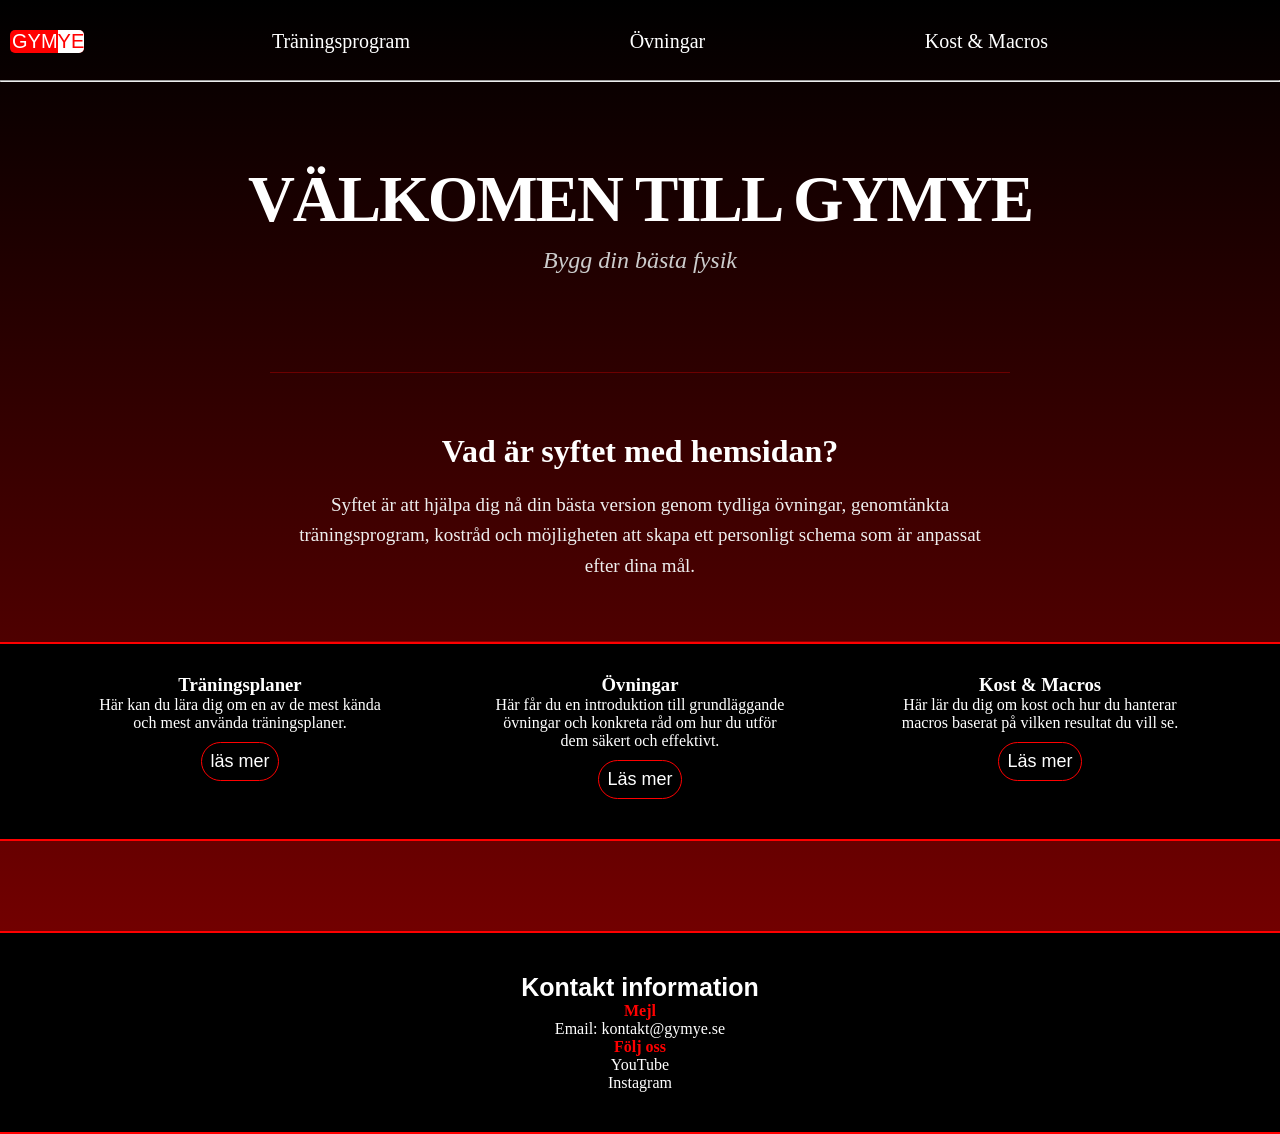
<file: index.html>
<!DOCTYPE html>
<html lang="sv">

<head>
    <meta charset="UTF-8">
    <meta name="viewport" content="width=device-width, initial-scale=1.0">
    <title>GYMYE</title>
    <link rel="stylesheet" href="style.css">
    <script src="JavaScript.js"></script>
</head>

<body>
    <header>
        <a href="index.html">
            <div class="logo">GYM <span>YE</span></div>
        </a>
        <button id="menu-btn" class="mobile-toggle" onclick="ShowMenyMobile()">☰</button>
        <nav id="nav">
            <ul>
                <li><a href="plans.html">Träningsprogram</a></li>
                <li><a href="övningar.html">Övningar</a></li>
                <li><a href="macros.html">Kost & Macros</a></li>
            </ul>
        </nav>
    </header>
    <hr>
    <main>
        <section class="hero">
            <h1>Välkomen till GYMYE </h1>
            <p>Bygg din bästa fysik</p>

        </section>
        <br>

        <section class="info">
            <h2>Vad är syftet med hemsidan?</h2>
            <p>Syftet är att hjälpa dig nå din bästa version genom tydliga övningar, genomtänkta träningsprogram, kostråd
                och möjligheten att skapa ett personligt schema som är anpassat efter dina mål.
            </p>
        </section>

        <section class="features">
            <div class="FärdigaSchema">
                <h3>Träningsplaner</h3>
                <p>Här kan du lära dig om en av de mest kända och mest använda träningsplaner.</p>
                <button id="knapp2" onclick="FärdigaSchema()">läs mer</button>
                <div id="infoFärdigschema" hidden>
                    <p>Här hittar du färdiga träningsprogram som Push/Pull/Legs och helkroppsscheman.
                        Dessa program hjälper dig att träna effektivt och nå dina mål snabbare.
                    </p>
                    <a href="plans.html">Träningsplaner</a>

                </div>
            </div>
            <div class="Övningar">
                <h3>Övningar</h3>
                <p>Här får du en introduktion till grundläggande övningar och konkreta råd om hur du utför dem säkert
                    och effektivt.</p>
                <button id="knapp1" onclick="Övnignar()">Läs mer</button>
                <div id="InfoÖvningar" hidden>
                    <p>Här förklarar vi de viktigaste styrkeövningarna — till exempel bänkpress, squat och marklyft. För
                        varje övning beskriver vi vilka muskler som aktiveras och ger steg-för-steg-tips för ett säkert och
                        tekniskt korrekt utförande.
                    </p>
                    <a href="övningar.html">Övningar</a>
                </div>
            </div>
            <div class="Kost">
                <h3>Kost & Macros</h3>
                <p>Här lär du dig om kost och hur du hanterar macros baserat på vilken resultat du vill se.</p>
                <button id="knapp4" onclick="Kost()">Läs mer</button>
                <div id="Infokost" hidden>
                    <p>
                        Här lär du dig grunderna om kost och macros – protein, kolhydrater och fett.
                        Du får förståelse för hur du ska äta för att bygga muskler, gå ner i vikt eller behålla vikten.
                        Du kan även kalkulera din dagliga intag!
                    </p>
                    <a href="macros.html">Macro närningsämne</a>

                </div>
            </div>
        </section>
    </main>
    <footer class="footer">
        <h3>Kontakt information</h3>
        <h4>Mejl</h4>
        <p>Email: kontakt@gymye.se</p>
        <h4>Följ oss</h4>
        <div class="sociala-medier">
            <a href="#">YouTube</a>
            <a href="#">Instagram</a>
        </div>
    </footer>
</body>

</html>
</file>
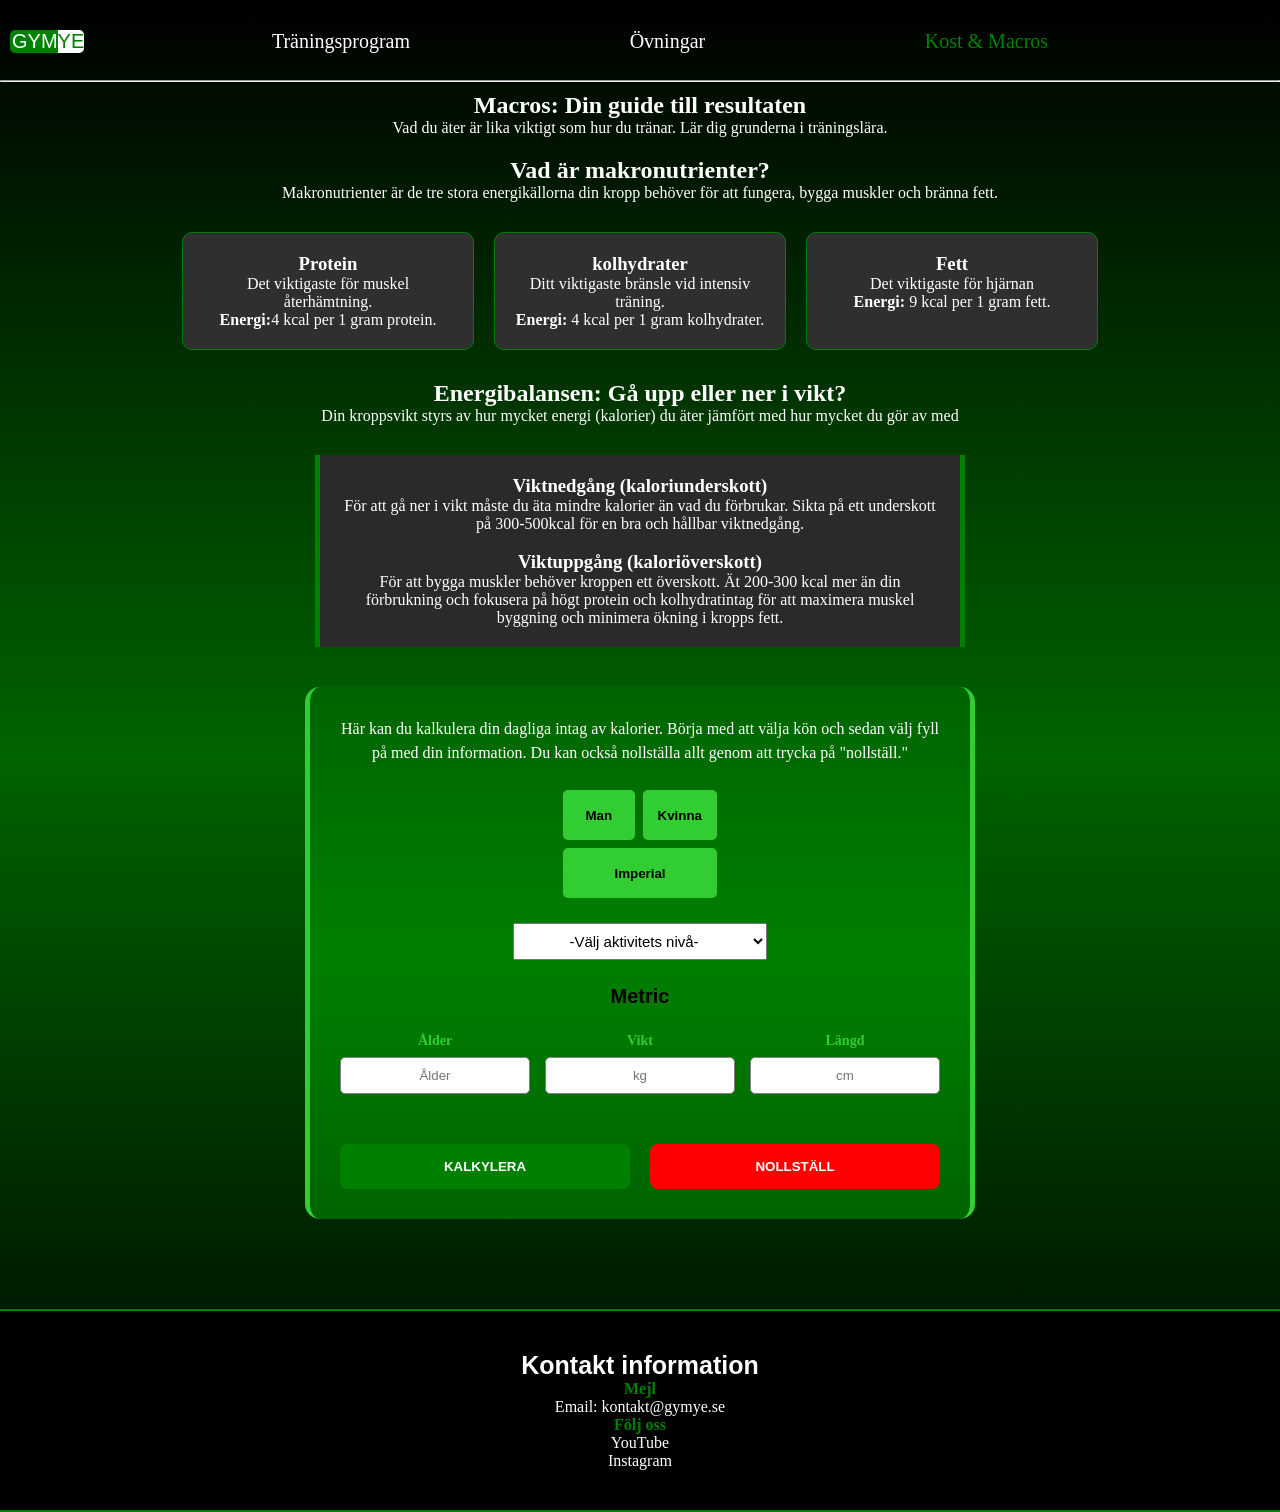
<file: macros.html>
<!DOCTYPE html>
<html lang="sv">

<head>
    <meta charset="UTF-8">
    <meta name="viewport" content="width=device-width, initial-scale=1.0">
    <title>Macros</title>
    <script src="JavaScript.js"></script>
    <link rel="stylesheet" href="macros.css">
</head>

<body>
    <header>
        <a href="index.html">
            <div class="logo">GYM <span>YE</span></div>
        </a>
        <button id="menu-btn" class="mobile-toggle" onclick="ShowMenyMobile()">☰</button>
        <nav id="nav">
            <ul>
                <li><a href="plans.html">Träningsprogram</a></li>
                <li><a href="övningar.html">Övningar</a></li>
                <li><a href="macros.html">Kost & Macros</a></li>
            </ul>
        </nav>
    </header>
    <hr>
    <section class="hero-macros">
        <h1>Macros: Din guide till resultaten</h1>
        <p>Vad du äter är lika viktigt som hur du tränar. Lär dig grunderna i träningslära.</p>
    </section>
    <section class="macro-defenition">
        <h2>Vad är makronutrienter?</h2>
        <p>Makronutrienter är de tre stora energikällorna din kropp behöver för att fungera, bygga muskler och bränna
            fett.</p>
    </section>
    <section class="macro-container">
        <div class="card">
            <h3>Protein</h3>
            <p>Det viktigaste för muskel återhämtning.</p>
            <p><strong>Energi:</strong>4 kcal per 1 gram protein.</p>
        </div>
        <div class="card">
            <h3>kolhydrater</h3>
            <p>Ditt viktigaste bränsle vid intensiv träning.</p>
            <p><strong>Energi:</strong> 4 kcal per 1 gram kolhydrater.</p>
        </div>
        <div class="card">
            <h3>Fett</h3>
            <p>Det viktigaste för hjärnan</p>
            <p><strong>Energi:</strong> 9 kcal per 1 gram fett.</p>
        </div>
    </section>

    <section class="weight-guide">
        <h2>Energibalansen: Gå upp eller ner i vikt?</h2>
        <p>Din kroppsvikt styrs av hur mycket energi (kalorier) du äter jämfört med hur mycket du gör av med</p>
    </section>
    <section class="guide-box">
        <h3>Viktnedgång (kaloriunderskott)</h3>
        <p>För att gå ner i vikt måste du äta mindre kalorier än vad du förbrukar.
            Sikta på ett underskott på 300-500kcal för en bra och hållbar viktnedgång.
        </p>
        <br>
        <h3>Viktuppgång (kaloriöverskott)</h3>
        <p>För att bygga muskler behöver kroppen ett överskott. Ät 200-300 kcal mer än din förbrukning och fokusera på
            högt protein och kolhydratintag för att maximera muskel byggning och minimera ökning i kropps fett.</p>
    </section>
    <section class="daily-intake">
        <div class="daily-intake-info">
            <h4>Här kan du kalkulera din dagliga intag av kalorier. Börja med att välja kön och sedan välj fyll på med
                din information. Du kan också nollställa allt genom att trycka på "nollställ."
            </h4>
        </div>
        <div class="topBtns">
            <div class="userGenderBtns">
                <button id="male" onclick="Male()">Man</button>
                <button id="female" onclick="Female()">Kvinna</button>
            </div>
            <div class="BtnMeasurmentSystem">
                <button id="BtnMeasurmentSystem" onclick="MeasurmentSystem()">Imperial</button>
            </div>
        </div>
        <div class="acitivity-level">
            <div id="activityChoice">
                <select name="activityLevel" id="activityLevel" onchange="updateActivity()">
                    <option value="" disabled selected hidden >-Välj aktivitets nivå-</option>
                    <option value="1.2">Stillstående (kontorsjobb)</option>
                    <option value="1.375">Lätt träning (1-2 dagar/vecka)</option>
                    <option value="1.55">Måttlig träning (3-5 dagar/vecka)</option>
                    <option value="1.725">Hård träning (6-7 dagar/vecka)</option>
                    <option value="1.9">Idrottare (2x per dag)</option>
                </select>
            </div>
        </div>
        <h4 id="displayMeasurmentSystemType">Metric</h4>
        <div class="userInfo">
            <div class="age">
                <h4>Ålder</h4>
                <input id="age" type="text" placeholder="Ålder">
            </div>
            <div class="weight">
                <h4 id="weightMeasurment">Vikt</h4>
                <input id="weight" type="text" placeholder="kg">
            </div>
            <div class="height">
                <h4 id="heightMeasurment">Längd</h4>
                <input id="userHeight" type="text" placeholder="cm">

                <div class="imperialINputs">
                    <input id="feet" type="text" hidden placeholder="feet">
                    <input id="inches" type="text" hidden placeholder="inches">
                </div>
            </div>
        </div>
        <p id="userDailyIntake"></p>
        <div id="macros" class="macros" hidden>
            <p id="displayKcal"></p>
            <p id="displayCarb"></p>
            <p id="displayProtien"></p>
            <p id="displayFat"></p>
            <p id="userKcalInfo"></p>
            <p id="userBulkInfo"></p>
            <p id="userCutInfo"></p>
        </div>
        <div class="calc-reset">
            <button id="send-user" style="background-color: green;" onclick="CalculateIntake()">Kalkylera</button>
            <button style="background-color: red;" class="clear" onclick="ClearInputs()">Nollställ</button>
        </div>
    </section>
    
    <footer class="footer">
        <h3>Kontakt information</h3>
        <h4>Mejl</h4>
        <p>Email: kontakt@gymye.se</p>
        <h4>Följ oss</h4>
        <div class="sociala-medier">
            <a href="#">YouTube</a>
            <a href="#">Instagram</a>
        </div>
    </footer>
</body>

</html>
</file>
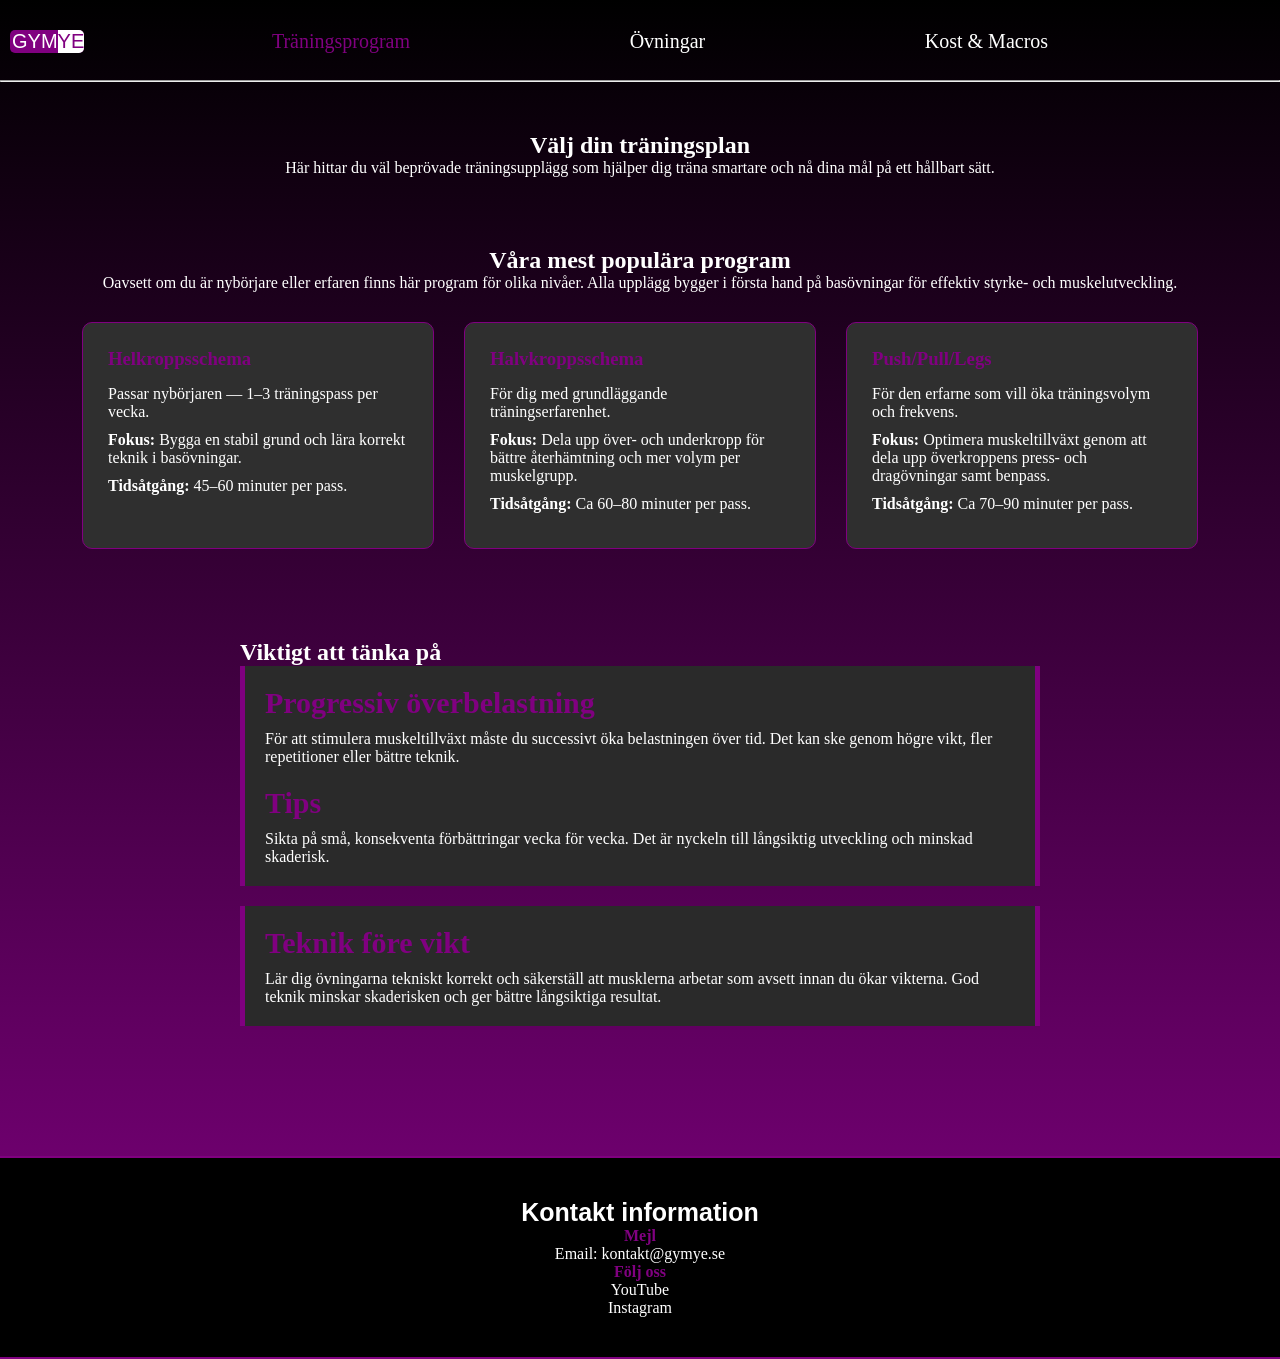
<file: plans.html>
<!DOCTYPE html>
<html lang="sv">

<head>
    <meta charset="UTF-8">
    <meta name="viewport" content="width=device-width, initial-scale=1.0">
    <title>Plans</title>
    <link rel="stylesheet" href="plans.css">
    <script src="JavaScript.js"></script>
</head>

<body>
    <header>
        <a href="index.html">
            <div class="logo">GYM <span>YE</span></div>
        </a>
        <button id="menu-btn" class="mobile-toggle" onclick="ShowMenyMobile()">☰</button>
        <nav id="nav">
            <ul>
                <li><a href="plans.html">Träningsprogram</a></li>
                <li><a href="övningar.html">Övningar</a></li>
                <li><a href="macros.html">Kost & Macros</a></li>
            </ul>
        </nav>
    </header>
    <hr>
    <main>
        <section class="hero-plans">
            <h1>Välj din träningsplan</h1>
            <p>Här hittar du väl beprövade träningsupplägg som hjälper dig träna smartare och nå dina mål på ett hållbart
                sätt.</p>
        </section>
        <section class="plan-overview">
            <h2>Våra mest populära program</h2>
            <p>Oavsett om du är nybörjare eller erfaren finns här program för olika nivåer. Alla upplägg bygger i första
                hand på basövningar för effektiv styrke- och muskelutveckling.</p>
            <div class="plan-container">
                <div class="plan-card">
                    <h3>Helkroppsschema</h3>
                    <p>Passar nybörjaren — 1–3 träningspass per vecka.</p>
                    <p><strong>Fokus: </strong>Bygga en stabil grund och lära korrekt teknik i basövningar.</p>
                    <p><strong>Tidsåtgång: </strong>45–60 minuter per pass.</p>
                </div>

                <div class="plan-card">
                    <h3>Halvkroppsschema</h3>
                    <p>För dig med grundläggande träningserfarenhet.</p>
                    <p><strong>Fokus: </strong>Dela upp över- och underkropp för bättre återhämtning och mer volym per
                        muskelgrupp.</p>
                    <p><strong>Tidsåtgång: </strong>Ca 60–80 minuter per pass.</p>
                </div>

                <div class="plan-card">
                    <h3>Push/Pull/Legs</h3>
                    <p>För den erfarne som vill öka träningsvolym och frekvens.</p>
                    <p><strong>Fokus: </strong>Optimera muskeltillväxt genom att dela upp överkroppens press- och dragövningar
                        samt benpass.</p>
                    <p><strong>Tidsåtgång: </strong>Ca 70–90 minuter per pass.</p>
                </div>
            </div>
        </section>
        <section class="plan-tips">
            <h2>Viktigt att tänka på</h2>
            <div class="tips-box">
                <h3>Progressiv överbelastning</h3>
                <p>För att stimulera muskeltillväxt måste du successivt öka belastningen över tid. Det kan ske genom
                    högre vikt, fler repetitioner eller bättre teknik.</p>
                <div class="Progressiv-tip">
                    <h3>Tips</h3>
                    <p>Sikta på små, konsekventa förbättringar vecka för vecka. Det är nyckeln till långsiktig utveckling och
                        minskad skaderisk.</p>
                </div>
            </div>

            <div class="tips-box">
                <h3>Teknik före vikt</h3>
                <p>Lär dig övningarna tekniskt korrekt och säkerställ att musklerna arbetar som avsett innan du ökar
                    vikterna. God teknik minskar skaderisken och ger bättre långsiktiga resultat.</p>
            </div>
        </section>
    </main>
    <footer class="footer">
        <h3>Kontakt information</h3>
        <h4>Mejl</h4>
        <p>Email: kontakt@gymye.se</p>
        <h4>Följ oss</h4>
        <div class="sociala-medier">
            <a href="#">YouTube</a>
            <a href="#">Instagram</a>
        </div>
    </footer>
</body>

</html>
</file>
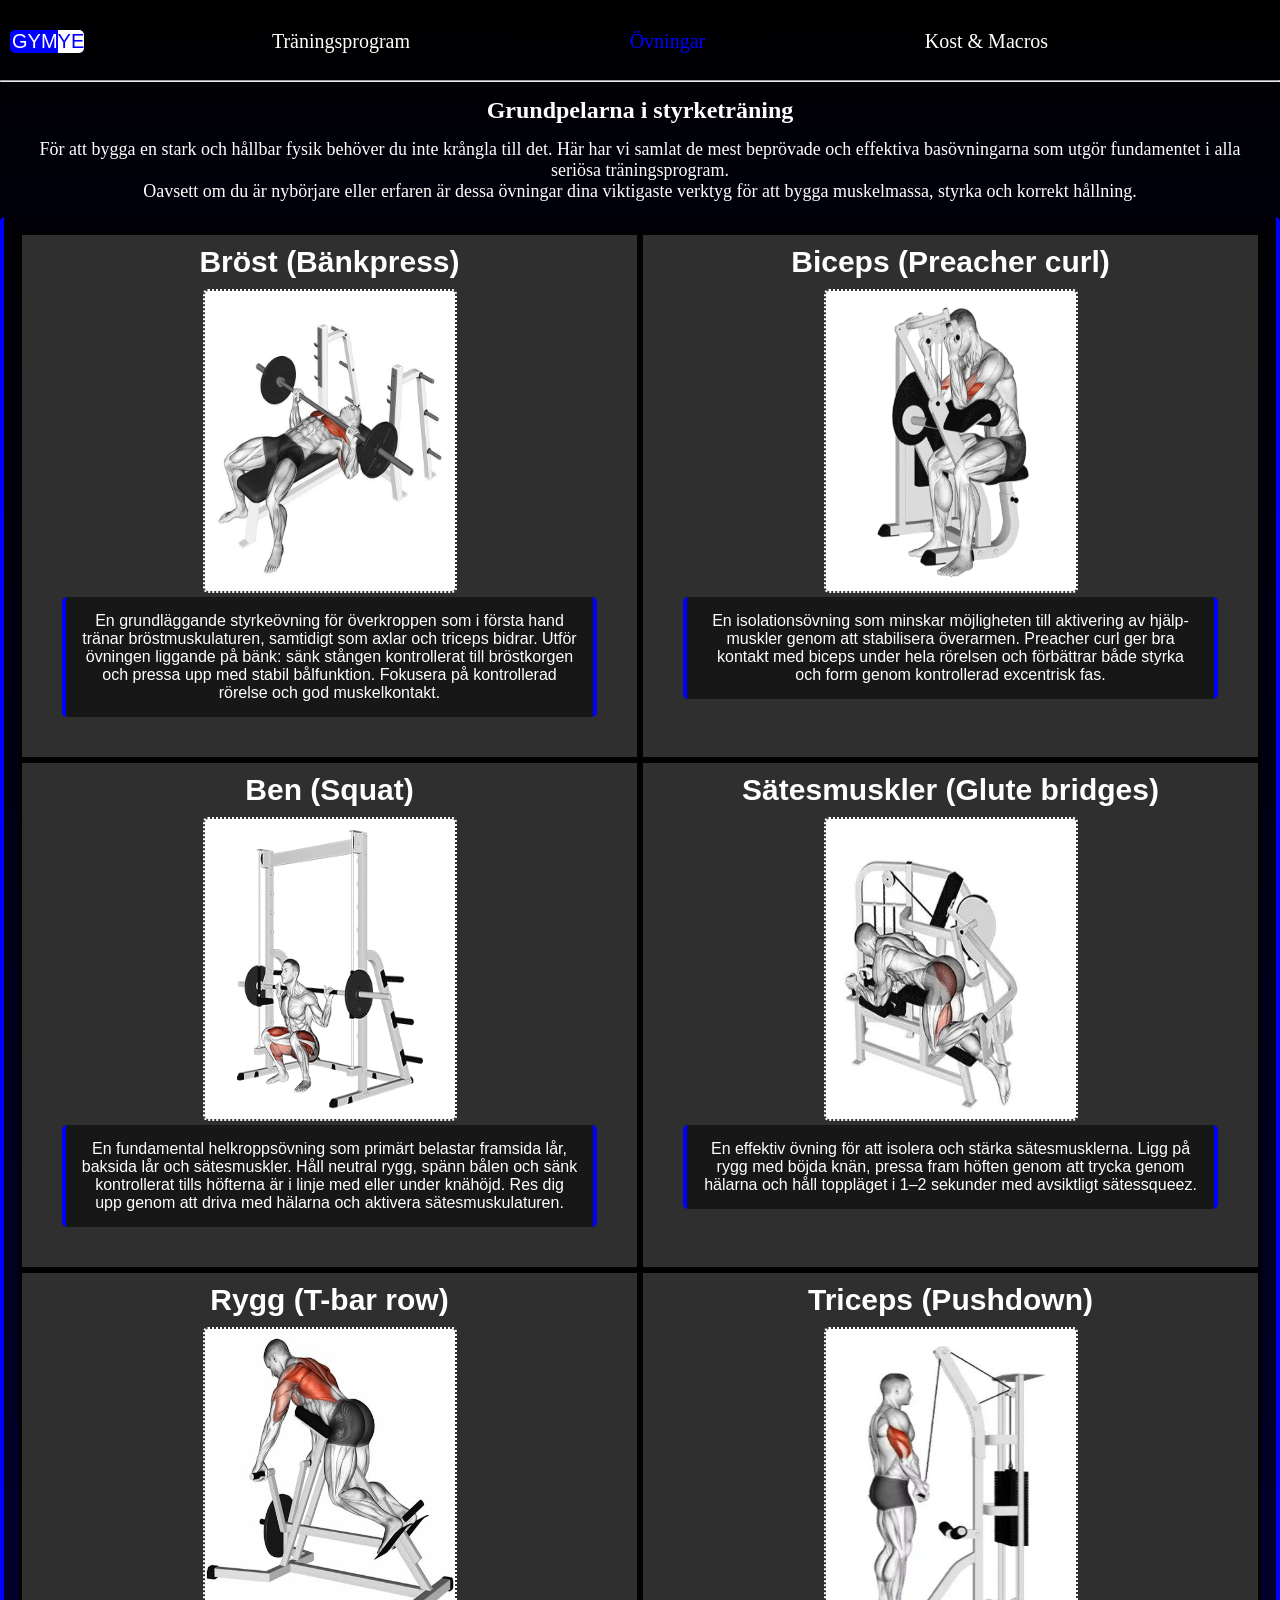
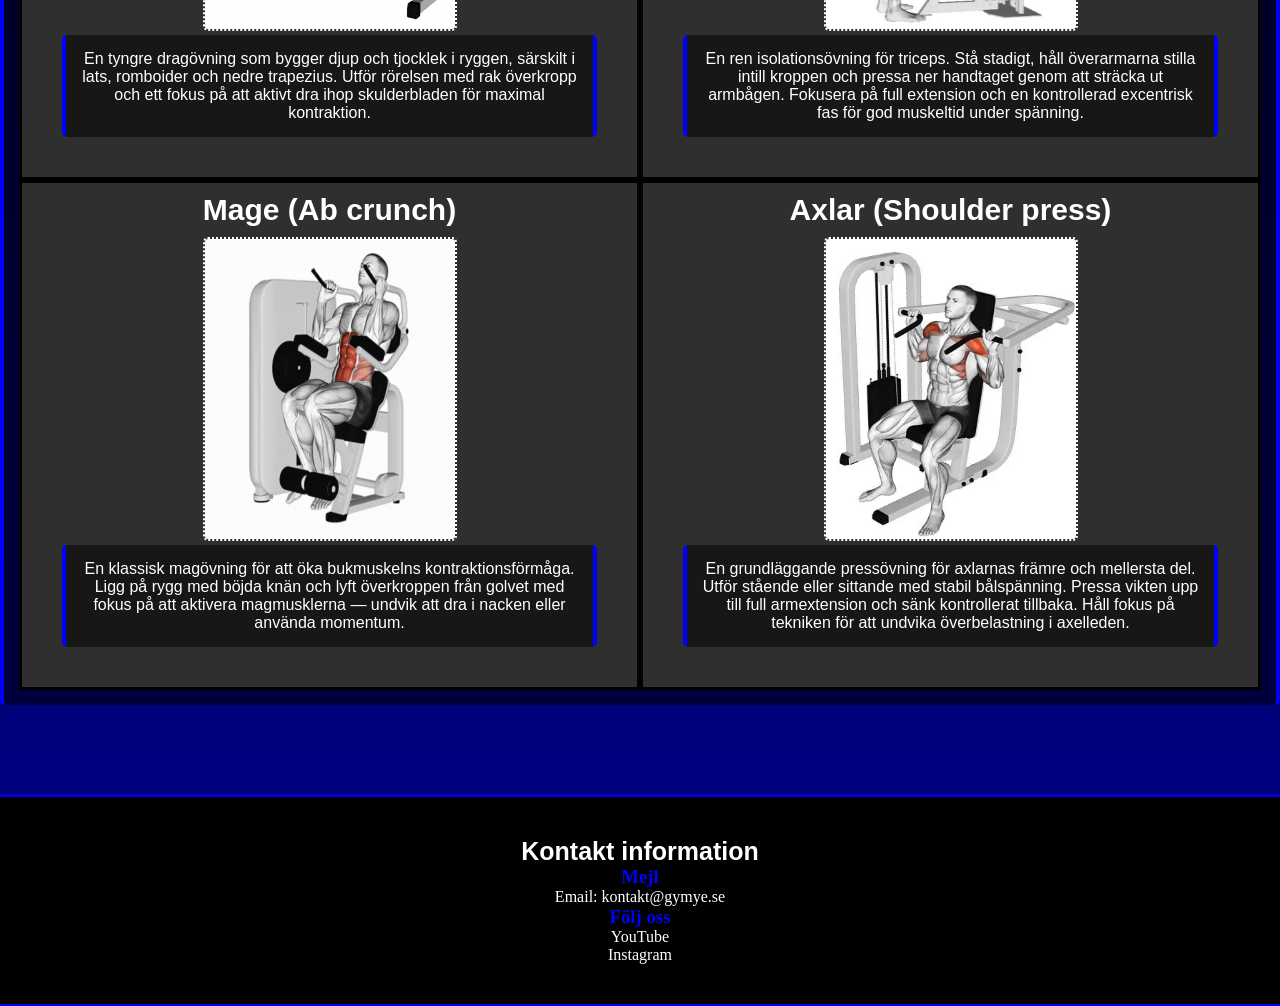
<file: övningar.html>
<!DOCTYPE html>
<html lang="sv">

<head>
    <meta charset="UTF-8">
    <meta name="viewport" content="width=device-width, initial-scale=1.0">
    <title>Övnignar</title>
    <script src="JavaScript.js" defer></script>
    <link rel="stylesheet" href="övningar.css">
</head>

<body>
    <header>
        <a href="index.html">
            <div class="logo">GYM <span>YE</span></div>
        </a>

        <button id="menu-btn" class="mobile-toggle" onclick="ShowMenyMobile()">☰</button>
        <nav id="nav">
            <ul>
                <li><a href="plans.html">Träningsprogram</a></li>
                <li><a href="övningar.html">Övningar</a></li>
                <li><a href="macros.html">Kost & Macros</a></li>
            </ul>
        </nav>
    </header>
    <hr>
    <section class="info">
        <h1>Grundpelarna i styrketräning</h1>
        <p>
            För att bygga en stark och hållbar fysik behöver du inte krångla till det.
            Här har vi samlat de mest beprövade och effektiva basövningarna som utgör
            fundamentet i alla seriösa träningsprogram.
        </p>
        <p>
            Oavsett om du är nybörjare eller erfaren är dessa övningar dina viktigaste
            verktyg för att bygga muskelmassa, styrka och korrekt hållning.
        </p>
    </section>

    <main class="main">
        <figure class="övning1">
            <h2>Bröst (Bänkpress)</h2>
            <img src="Bilder/bench-press.webp" alt="Bänkpress-övning">
            <figcaption>
                En grundläggande styrkeövning för överkroppen som i första hand tränar bröstmuskulaturen, samtidigt
                som axlar och triceps bidrar. Utför övningen liggande på bänk: sänk stången kontrollerat till
                bröstkorgen och pressa upp med stabil bålfunktion. Fokusera på kontrollerad rörelse och god
                muskelkontakt.
            </figcaption>
        </figure>
        <figure class="övning2">
            <h2>Biceps (Preacher curl)</h2>
            <img src="Bilder/preacher-curl.webp" alt="Preacher-curl-övning">
            <figcaption>
                En isolationsövning som minskar möjligheten till aktivering av hjälp-muskler genom att stabilisera
                överarmen. Preacher curl ger bra kontakt med biceps under hela rörelsen och förbättrar både styrka och
                form genom kontrollerad excentrisk fas.
            </figcaption>
        </figure>
        <figure class="övning3">
            <h2>Ben (Squat)</h2>
            <img src="Bilder/squat.webp" alt="Squat-övning">
            <figcaption>
                En fundamental helkroppsövning som primärt belastar framsida lår, baksida lår och sätesmuskler. Håll
                neutral rygg, spänn bålen och sänk kontrollerat tills höfterna är i linje med eller under knähöjd. Res
                dig upp genom att driva med hälarna och aktivera sätesmuskulaturen.
            </figcaption>
        </figure>
        <figure class="övning4">
            <h2>Sätesmuskler (Glute bridges)</h2>
            <img src="Bilder/glutes.webp" alt="Glutes-övning">
            <figcaption>
                En effektiv övning för att isolera och stärka sätesmusklerna. Ligg på rygg med böjda knän, pressa
                fram höften genom att trycka genom hälarna och håll toppläget i 1–2 sekunder med avsiktligt
                sätessqueez.
            </figcaption>
        </figure>
        <figure class="övning5">
            <h2>Rygg (T-bar row)</h2>
            <img src="Bilder/T-bar-row.webp" alt="Tbar-row-övning">
            <figcaption>
                En tyngre dragövning som bygger djup och tjocklek i ryggen, särskilt i lats, romboider och nedre
                trapezius. Utför rörelsen med rak överkropp och ett fokus på att aktivt dra ihop skulderbladen för
                maximal kontraktion.
            </figcaption>
        </figure>
        <figure class="övning6"> 
            <h2>Triceps (Pushdown)</h2>
            <img src="Bilder/tricep.webp" alt="Tricep-övning">
            <figcaption>
                En ren isolationsövning för triceps. Stå stadigt, håll överarmarna stilla intill kroppen och pressa
                ner handtaget genom att sträcka ut armbågen. Fokusera på full extension och en kontrollerad
                excentrisk fas för god muskeltid under spänning.
            </figcaption>
        </figure>
        <figure class="övning7">
            <h2>Mage (Ab crunch)</h2>
            <img src="Bilder/ab-crunch.webp" alt="Abs-övning">
            <figcaption>
                En klassisk magövning för att öka bukmuskelns kontraktionsförmåga. Ligg på rygg med böjda knän och
                lyft överkroppen från golvet med fokus på att aktivera magmusklerna — undvik att dra i nacken eller
                använda momentum.
            </figcaption>
        </figure>
        <figure class="övning8">
            <h2>Axlar (Shoulder press)</h2>
            <img src="Bilder/shoulder-press.webp" alt="Shoulder-övning">
            <figcaption>
                En grundläggande pressövning för axlarnas främre och mellersta del. Utför stående eller sittande med
                stabil bålspänning. Pressa vikten upp till full armextension och sänk kontrollerat tillbaka. Håll
                fokus på tekniken för att undvika överbelastning i axelleden.
            </figcaption>
        </figure>
    </main>
    <footer class="footer">
        <h2>Kontakt information</h2>
        <h3>Mejl</h3>
        <p>Email: kontakt@gymye.se</p>
        <h3>Följ oss</h3>
        <div class="sociala-medier">
            <a href="#">YouTube</a>
            <a href="#">Instagram</a>
        </div>
    </footer>
</body>

</html>
</file>
<file: style.css>
/* global: nollställ marginaler */
* {
    margin: 0;
}

.mobile-toggle {
    display: none;
}

body {
    color: white;
    background: linear-gradient(black, darkred);
    min-height: 100vh;
    margin-top: 80px;
}

/* header - fast högst upp (navigator) */
header {
    position: fixed;
    top: 0;
    width: 100%;
    transition: top 0.3s, background 1s;
    background-color: black;
}

/* nav-lista: centrerad länkrad */
ul {
    display: flex;
    gap: 12vw;
    justify-content: center;

}



li {
    list-style-type: none;
    padding: 20px;
    margin-top: 10px;
}

li a {
    text-decoration: none;
    color: white;
    padding: 10px;
    border-style: solid;
    border-color: transparent;
    font-size: 20px;
}

li a:hover {
    color: lightgray;
    border-radius: 10px;
}

li a:active {
    color: gray;
}

/* logotyp i header */
.logo {
    position: absolute;
    display: flex;
    left: 10px;
    bottom: 20px;
    font-size: 20px;
    background-color: red;
    color: white;
    border-radius: 5px;
    font-family: Arial, Helvetica, sans-serif;
    padding-left: 2px;
}

span {
    color: red;
    background-color: white;
    border-bottom-right-radius: 5px;
    border-top-right-radius: 5px;
}

/* hero - startsidans stora titel */
.hero {
    text-align: center;
    padding: 80px 20px;
}

.hero h1 {
    font-size: 65px;
    font-weight: 900;
    letter-spacing: -2px;
    text-transform: uppercase;
    margin-bottom: 10px;
}

.hero h1 span {
    background: none;
    color: red;
}

.hero p {
    font-size: 24px;
    color: #ccc;
    font-style: italic;
}

/* info - presentationssektion */
.info {
    padding: 60px 20px;
    text-align: center;
    max-width: 700px;
    margin: 0 auto;
    border-top: 1px solid rgba(255, 0, 0, 0.3);
    border-bottom: 1px solid rgba(255, 0, 0, 0.3);
}

.info h2 {
    font-size: 32px;
    margin-bottom: 20px;
    color: white;
}

.info p {
    font-size: 19px;
    line-height: 1.6;
    color: #eee;
}



/* features - tre innehållskort på startsidan */
.features {
    flex-direction: row;
    display: flex;
    justify-content: center;
    padding: 30px;
    gap: 100px;
    color: white;
    text-align: center;
    background-color: black;
    border-style: solid;
    border-width: 2px;
    border-color: red;
    border-right: none;
    border-left: none;

}

.Övningar,
.FärdigaSchema,
.Kost {
    display: flex;
    flex-direction: column;
    align-items: center;
    width: 300px;
    text-align: center;
}

.Övningar button,
.FärdigaSchema button,
.Kost button {
    margin-bottom: 10px;
    margin-top: 10px;
}

/* kort information och länk */
#Infokost,
#infoFärdigschema,
#InfoÖvningar {
    color: white;
    padding: 10px;
    border-radius: 5px;
    border: 1px solid red;
    text-align: center;
    max-width: 300px;
    position: relative;
    height: 200px;
}

#Infokost p,
#infoFärdigschema p,
#InfoÖvningar p {
    background-color: black;
    border-radius: 10px;
    padding: 10px;
    transition: transform 0.3s ease;
}

#Infokost p:hover,
#infoFärdigschema p:hover,
#InfoÖvningar p:hover {
    transform: translateY(-5px);
}

#InfoÖvningar a,
#infoFärdigschema a,
#Infokost a {
    background-color: white;
    border-radius: 10px;
    color: black;
    padding: 10px;
    text-decoration: none;
    display: inline-block;
    width: 200px;
    position: absolute;
    bottom: 10px;
    right: 40px;
}


#InfoÖvningar a:hover,
#infoFärdigschema a:hover,
#Infokost a:hover {
    background-color: lightgray;
}


/* Buttons */
/* knapp på korten */
.features button {
    position: sticky;
    padding: 8px;
    border-radius: 50px;
    color: white;
    border: 1px solid red;
    background-color: black;
    font-size: 18px;
    transition: transform .2s;
}

.features button:hover {
    background-color: red;
    color: white;
    cursor: pointer;
    transform: scale(1.1);
}

.features button:active {
    background-color: darkred;
}

/* footer - kontaktinformation */
footer {
    background-color: black;
    color: white;
    padding: 40px 20px;
    margin-top: 90px;
    border-top: 2px solid red;
    border-bottom: 2px solid red;
    text-align: center;
}

.footer h3 {
    font-size: 25px;
    font-family: 'Franklin Gothic Medium', 'Arial Narrow', Arial, sans-serif;
}

.footer h4 {
    color: red;
}

.sociala-medier a {
    color: white;
    text-decoration: none;
    display: block;
}

/* Mobile */
/* mobil: anpassningar och mobilmeny */
@media (max-width: 768px) {

    html,
    body {
        overflow-x: hidden;
    }

    body {
        background-color: black;
    }

    header {
        display: flex;
        justify-content: flex-end;
        top: 15px;
    }

    .logo {
        position: absolute;
    }

    #menu-btn {
        margin-bottom: 3.5px;
    }

    .mobile-toggle {
        display: block;
        font-size: 30px;
        background: none;
        border: none;
        color: white;
        padding: 10px;
        transition: transform .2s;
        z-index: 1000;
    }

    .mobile-toggle:active {
        transform: scale(1.2);
    }

    #nav {
        display: none;
        position: absolute;
        right: 0;
        top: 81px;
        background: linear-gradient(black, darkred);
        border-bottom-left-radius: 15px;
        z-index: 999;
        flex-direction: column;
        padding: 20px 0;
    }

    ul {
        display: flex;
        justify-content: center;
        gap: 12vw;
        list-style: none;
        padding: 0;
        margin: 0;
    }

    li a {
        color: black;
        background-color: white;
        text-align: center;
        border-radius: 5px;
    }

    li a:active {
        background-color: lightgray;
    }

    #nav.show-mobile {
        display: flex;
    }

    #nav ul {
        flex-direction: column;
        gap: 0;
        margin: 0;
    }

    #nav li a {
        font-size: 1.2rem;
        padding: 5px;
        display: block;
    }

    .hero {
        padding: 40px 15px;
    }

    .hero h1 {
        font-size: 38px;
        letter-spacing: -1px;
        line-height: 1.1;
    }

    .hero p {
        font-size: 18px;
        margin-top: 5px;
    }

    .info {
        padding: 40px 20px;
        width: 90%;
    }

    .info h2 {
        font-size: 26px;
    }

    .info p {
        font-size: 16px;
        line-height: 1.5;
    }

    .features {
        flex-direction: column;
        gap: 20px;
        padding: 10px;
    }

    .Övningar,
    .FärdigaSchema,
    .Kost {
        width: 90%;
        max-width: 420px;
        margin: 0 auto;
    }

    #Infokost,
    #infoFärdigschema,
    #InfoÖvningar {
        width: 100%;
        max-width: 420px;
        min-height: 280px;
        background-position: center;
        background-size: cover;
        
    }

    #Infokost a,
    #infoFärdigschema a,
    #InfoÖvningar a {
        width: 90%;
        left: 3px;
    }

    h1 {
        font-size: 40px;
    }

    footer {
        margin-top: 0;
    }
}
</file>
<file: macros.css>
/* global: nollställ marginaler och centrera text */
* {
    margin: 0;
    text-align: center;
}

.mobile-toggle {
    display: none;
}

body {
    background: linear-gradient(black, darkgreen,black);
    background-position: center center;
    background-repeat: no-repeat;
    background-size: cover;
    margin-top: 80px;
    min-height: 100vh;
    color: white;
}

/* header - fast navigator på toppen */
header {
    position: fixed;
    top: 0;
    width: 100%;
    transition: top 0.3s, background 1s;
    background-color: rgba(0, 0, 0, 0.85);
}

#nav li:nth-child(3) a {
    color: green;
}

ul {
    display: flex;
    gap: 12vw;
    justify-content: center;
}

li {
    list-style-type: none;
    padding: 20px;
    margin-top: 10px;
}

li a {
    text-decoration: none;
    color: white;
    padding: 10px;
    border-style: solid;
    border-color: transparent;
    font-size: 20px;
}

li a:hover {
    color: rgba(255, 255, 255, 0.65);
    padding: 10px;
    border-radius: 10px;
    border-style: solid;
    border-color: transparent;
}

li a:active {
    color: rgba(255, 255, 255, 0.3);
}

.logo {
    position: absolute;
    display: flex;
    left: 10px;
    bottom: 20px;
    font-size: 20px;
    background-color: green;
    color: white;
    border-radius: 5px;
    font-family: Arial, Helvetica, sans-serif;
    padding-left: 2px;
}

span {
    color: green;
    background-color: white;
    border-bottom-right-radius: 5px;
    border-top-right-radius: 5px;
}

.main {
    display: grid;
    grid-template-columns: repeat(3, 1fr);
    justify-content: center;
}

.info {
    color: white;
    padding: 15px;
}

.info h1 {
    padding-bottom: 15px;
}

/* macro-container - tre informationskort */
.macro-container {
    display: flex;
    justify-content: center;
    gap: 20px;
    padding: 20px;
}

section {
    padding: 10px;
}

.card {
    background: #2f2f2f;
    padding: 20px;
    border: 1px solid green;
    border-radius: 10px;
    width: 250px;
    transition: transform 0.3s ease;
}

.card:hover {
    transform: translateY(-5px);
    box-shadow: green 2px 0 10px;
}

.guide-box {
    background: #2a2a2a;
    padding: 20px;
    margin: 20px auto;
    max-width: 600px;
    border-left: 5px solid green;
    border-right: 5px solid green;
}

/* daily-intake - kalkylatorns kort */
.daily-intake {
    background: linear-gradient(darkgreen, green, darkgreen);
    max-width: 600px;
    /* Gjorde den lite bredare för bättre balans */
    border-left: 5px solid LimeGreen;
    border-right: 5px solid LimeGreen;
    padding: 30px;
    display: flex;
    /* Bytte til flex för bättre kontroll */
    flex-direction: column;
    align-items: center;
    margin: 40px auto;
    gap: 25px;
    border-radius: 15px;
    /* Mjukare hörn */
}

/* Texten i toppen */
.daily-intake-info h4 {
    text-align: center;
    color: White;
    font-weight: normal;
    line-height: 1.5;
    margin: 0;
}

.topBtns {
    display: grid;
    grid-template-columns: repeat(2.1fr);
    gap: 8px;
}

.topBtns button{
    flex: 1;
    height: 50px;
}

.userGenderBtns {
    display: flex;
    gap: 8px;
    justify-content: center;
}

.userGenderBtns button {
    background-color: LimeGreen;
    border: none;
    cursor: pointer;
    padding: 8px 15px;
    color: Black;
    font-weight: bold;
    border-radius: 5px;
    transition: 0.3s;
    max-width: 77px;
}



.userGenderBtns button:hover {
    background-color: DarkGreen;
    color: White;
}

.BtnMeasurmentSystem button {
    background-color: LimeGreen;
    border: none;
    cursor: pointer;
    padding: 12px 20px;
    color: Black;
    font-weight: bold;
    border-radius: 5px;
    transition: 0.3s;
    width: 154px;
    
}

.BtnMeasurmentSystem button:hover {
    background-color: DarkGreen;
    color: White;
}

/* Gruppering för aktivitetsknappar */
#activityLevel {
    font-size: 15px;
    padding: 8px;
}

/* Sektionen för Ålder, Vikt, Längd */
.userInfo {
    display: flex;
    justify-content: space-between;
    gap: 15px;
    width: 100%;
}

.userInfo div {
    flex: 1;
}

.userInfo h4 {
    color: LimeGreen;
    margin-bottom: 8px;
    font-size: 14px;
}

.userInfo input {
    width: 100%;
    padding: 10px;
    border-radius: 5px;
    border: 1px solid Gray;
    background-color: White;
    box-sizing: border-box;
}


.imperialINputs {
    display: flex;
}

#displayMeasurmentSystemType {
    font-size: 20px;
    color: black;
    font-family: sans-serif;
}

/* macros - resultatkort (syns efter beräkning) */
.macros {
    background-color: #333;
    padding: 20px;
    border-radius: 10px;
    width: 100%;
    text-align: center;
    color: White;
     transition:0.5s ease-in-out;
}

.macros p {
    margin: 8px 0;
    border-bottom: 1px solid #444;
    padding-bottom: 5px;
}

#displayKcal {
    font-size: 20px;
    font-weight: bold;
    color: LimeGreen;
}

/* Nedersta knapparna */
/* calc-reset - knapprad för kalkylera/nollställ */
.calc-reset {
    display: flex;
    gap: 20px;
    width: 100%;
}

.calc-reset button {
    flex: 1;
    padding: 15px;
    border: none;
    border-radius: 8px;
    color: White;
    font-weight: bold;
    cursor: pointer;
    text-transform: uppercase;
    transition: transform 0.1s ease;
}

.calc-reset button:hover {
    transform: scaleY(1.09)
}

#userKcalInfo {
    margin-left: auto;
    margin-right: auto;
}



footer {
    background-color: black;
    color: white;
    padding: 40px 20px;
    margin-top: 90px;
    border-top: 2px solid green;
    border-bottom: 2px solid green;
}

.footer h3 {
    font-size: 25px;
    font-family: 'Franklin Gothic Medium', 'Arial Narrow', Arial, sans-serif;
}

.footer h4 {
    color: green;
}

.sociala-medier a {
    color: white;
    text-decoration: none;
    display: block;
}



@media (max-width: 768px) {
      html,
    body {
        overflow-x: hidden;
    }

    body {
        background-color: black;
    }

    header {
        display: flex;
        justify-content: flex-end;
        top: 15px;
    }

    .logo {
        position: absolute;
    }

    #menu-btn {
        margin-bottom: 3.5px;
    }

    .mobile-toggle {
        display: block;
        font-size: 30px;
        background: none;
        border: none;
        color: white;
        padding: 10px;
        transition: transform .2s;
        z-index: 1000;
    }

    .mobile-toggle:active {
        transform: scale(1.2);
    }

    #nav {
        display: none;
        position: absolute;
        right: 0;
        top: 81px;
        background: linear-gradient(black, darkred);
        border-bottom-left-radius: 15px;
        z-index: 999;
        flex-direction: column;
        padding: 20px 0;
    }

    ul {
        display: flex;
        justify-content: center;
        gap: 12vw;
        list-style: none;
        padding: 0;
        margin: 0;
    }

    li a {
        color: black;
        background-color: white;
        text-align: center;
        border-radius: 5px;
    }

    li a:active {
        background-color: lightgray;
    }

    #nav.show-mobile {
        display: flex;
    }

    #nav ul {
        flex-direction: column;
        gap: 0;
        margin: 0;
    }

    #nav li a {
        font-size: 1.2rem;
        padding: 5px;
        display: block;
    }
    .macro-container {
        flex-direction: column;
        align-items: center;
        padding: 20px;
    }

    .card {
        width: 80%;
        max-width: 350px;
    }

    .daily-intake {
        width: 80%;
        padding: 20px;
        margin: 20px auto;
    }

    .userInfo {
        flex-direction: column;
        gap: 20px;
    }

    .userInfo h4{
        font-size: 20px;
    }

    .topBtns {
        grid-template-columns: 1fr;
        width: 100%;
    }

    .userGenderBtns, .BtnMeasurmentSystem {
        width: 100%;
    }

    .userGenderBtns button, .BtnMeasurmentSystem button {
        flex: 1;
        font-size: 18px;
        padding: 10px 4px;
        text-align: center;
    }

    #activityLevel {
    font-size: 15px;
    padding: 10px;
    
    border-radius: 20px;
}

    .calc-reset {
        flex-direction: column;
    }

     .calc-reset button{
        font-size: 16px;
     }

    .guide-box {
        width: 80%;
        margin: 20px auto;
    }
}
</file>
<file: plans.css>
/* global: nollställ marginaler */
* {
    margin: 0;
}

.mobile-toggle {
    display: none;
}


body {
    color: white;
    background: linear-gradient(black, purple);
    min-height: 100vh;
    margin-top: 80px;
}

/* header - fast topp navigering */
header {
    position: fixed;
    top: 0;
    width: 100%;
    transition: top 0.3s, background 1s;
    background-color: rgba(0, 0, 0, 0.85);
}

ul {
    display: flex;
    gap: 12vw;
    justify-content: center;
}

li {
    list-style-type: none;
    padding: 20px;
    margin-top: 10px;
}

li a {
    text-decoration: none;
    color: white;
    padding: 10px;
    border-style: solid;
    border-color: transparent;
    font-size: 20px;
}
/*Pekar ut första child-element*/
#nav li:nth-child(1) a {
    color: purple;
}

li a:hover {
    color: rgba(255, 255, 255, 0.65);
    padding: 10px;
    border-radius: 10px;
    border-style: solid;
    border-color: transparent;
}

li a:active {
    color: rgba(255, 255, 255, 0.3);
}

.logo {
    position: absolute;
    display: flex;
    left: 10px;
    bottom: 20px;
    font-size: 20px;
    background-color: purple;
    color: white;
    border-radius: 5px;
    font-family: Arial, Helvetica, sans-serif;
    padding-left: 2px;
}
/*Stylem förm endast "YE"*/
span {
    color: purple;
    background-color: white;
    border-bottom-right-radius: 5px;
    border-top-right-radius: 5px;
}

.hero-plans {
    text-align: center;
    padding: 50px 20px;
}

.plan-overview {
    text-align: center;
    padding: 20px;
}

/* plan-container - kortlayout för träningsprogram */
.plan-container {
    display: flex;
    justify-content: center;
    gap: 30px;
    margin-top: 30px;
    flex-wrap: wrap;
}

/* plan-card - enskilt programkort */
.plan-card {
    background-color: #2f2f2f;
    border: 1px solid purple;
    border-radius: 10px;
    padding: 25px;
    width: 300px;
    text-align: left;
    transition: transform 0.3s ease;
}

.plan-card:hover {
    transform: translateY(-5px);
    box-shadow: 0 5px 15px rgba(128, 0, 128, 0.4);
}

.plan-card h3 {
    color: purple;
    margin-bottom: 15px;
}

.plan-card p {
    color: white;
    margin-bottom: 10px;
    font-size: 16px;
}

/* Sektion för tips */
.plan-tips {
    max-width: 800px;
    margin: 50px auto;
    padding: 20px;
}

.tips-box h3 {
    font-size: 30px;
}

.tips-box {
    background: #2a2a2a;
    padding: 20px;
    margin-bottom: 20px;
    border-left: 5px solid purple;
    border-right: 5px solid purple;
}

.Progressiv-tip {
    margin-top: 20px;
}

.tips-box h3 {
    color: purple;
    margin-bottom: 10px;
}

footer {
    background-color: black;
    color: white;
    padding: 40px 20px;
    margin-top: 90px;
    border-top: 2px solid purple;
    border-bottom: 2px solid purple;
    text-align: center;
}

.footer h3 {
    font-size: 25px;
    font-family: 'Franklin Gothic Medium', 'Arial Narrow', Arial, sans-serif;
}

.footer h4 {
    color: purple;
}

.sociala-medier a {
    color: white;
    text-decoration: none;
    display: block;
}

@media (max-width: 768px) {

    html,
    body {
        overflow-x: hidden;
    }

    body {
        background-color: black;
    }

    header {
        display: flex;
        justify-content: flex-end;
        top: 15px;
    }

    .logo {
        position: absolute;
    }

    #menu-btn {
        margin-bottom: 3.5px;
    }

    .mobile-toggle {
        display: block;
        font-size: 30px;
        background: none;
        border: none;
        color: white;
        padding: 10px;
        cursor: pointer;
        transition: transform .2s;
        z-index: 1000;
    }

    .mobile-toggle:active {
        transform: scale(1.2);
    }

    #nav {
        display: none;
        position: fixed;
        justify-content: center;
        right: 0;
        top: 81px;
        background: linear-gradient(black,purple);
        border-bottom-left-radius: 15px;
        box-shadow: -5px 5px 15px rgba(0, 0, 0, 0.5);
        z-index: 999;
        flex-direction: column;
        padding: 20px 0;
    }

    ul {
        display: flex;
        justify-content: center;
        gap: 50px;
        list-style: none;
        padding: 0;
        margin: 0;
    }

    li a {
        color: black;
        background-color: white;
        text-align: center;
        border-radius: 5px;
    }

    li a:active {
        color: black;
        background-color: rgba(255, 255, 255, 0.5);
        text-align: center;
        border-radius: 5px;
    }

    #nav.show-mobile {
        display: flex;
    }

    #nav ul {
        flex-direction: column;
        gap: 0;
        margin: 0;
    }

    #nav li a {
        font-size: 1.2rem;
        padding: 5px;
        display: block;
    }

    .macro-container {
        flex-direction: column;
        gap: 20px;
        padding: 10px;
    }

    .card {
        width: 90%;
        max-width: 420px;
        margin: 0 auto;
        box-sizing: border-box;
    }
}
</file>
<file: övningar.css>
/* global: nollställ marginaler */
* { margin: 0; }

.mobile-toggle { display: none; }

/* body och bakgrund */
body {
    color: white;
    background: linear-gradient(black, darkblue);
    min-height: 100vh;
    margin-top: 80px;
}

/* header - fast navigator */
header {
    position: fixed;
    top: 0;
    width: 100%;
    transition: top 0.3s, background 1s;
    background-color: rgba(0, 0, 0, 0.85);
}
/* Pekar ut första child-elementet*/
#nav li:nth-child(2) a { color: blue; }

/* nav-lista */
ul {
    display: flex;
    gap: 12vw;
    justify-content: center;
}

li { list-style-type: none; padding: 20px; margin-top: 10px; }

li a {
    text-decoration: none;
    color: white;
    padding: 10px;
    border-style: solid;
    border-color: transparent;
    font-size: 20px;
}

/* övningskort - bilder och text */
[class^="övning"]  {
    background-color: #2f2f2f;
    align-items: column;
    text-align: center;
    width: fit-content;
    padding: 40px;
    padding-top: 0.05px;
    color: white;
    border: black solid;
}




li a:hover {
    color: rgba(255, 255, 255, 0.65);
    padding: 10px;
    border-radius: 10px;
    border-style: solid;
    border-color: transparent;
}

li a:active {
    color: rgba(255, 255, 255, 0.3);
}

.logo {
    position: absolute;
    display: flex;
    left: 10px;
    bottom: 20px;
    font-size: 20px;
    background-color: blue;
    color: white;
    border-radius: 5px;
    font-family: Arial, Helvetica, sans-serif;
    padding-left: 2px;
}

span {
    color: blue;
    background-color: white;
    border-bottom-right-radius: 5px;
    border-top-right-radius: 5px;
}

.info {
    text-align: center;
    color: white;
    padding: 15px;
}

.info h1 {
    padding-bottom: 15px;
}

.info p{
    font-size: 18px;
    
}

.main {
    display: grid;
    grid-template-columns: repeat(2, 1fr);
    justify-content: center;
        background-color: rgba(0, 0, 0, 0.5);
    color: white;
    padding: 15px;
    border-radius: 5px;
    border-left: blue 4px solid;
    border-right: blue 4px solid;
    transition: transform 0.3s ease;
    font-family: Arial, Helvetica, sans-serif;
}

main img {
    border: dotted white 2px;
    border-radius: 5px;
}

main h2 {
    margin-top: 10px;
    margin-bottom: 10px;
    font-size: 30px;
}

.övning1,
.övning2,
.övning3,
.övning4,
.övning5,
.övning6,
.övning7,
.övning8 {
    background-color: #2f2f2f;
    align-items: column;
    text-align: center;
    width: fit-content;
    padding: 40px;
    padding-top: 0.05px;
    color: white;
    border: black solid;
}

.övning1 img,
.övning2 img,
.övning3 img,
.övning4 img,
.övning5 img,
.övning6 img,
.övning7 img,
.övning8 img {
    width: 250px;
    height: 300px;
}

main figcaption {
    background-color: rgba(0, 0, 0, 0.5);
    color: white;
    padding: 15px;
    border-radius: 5px;
    border-left: blue 4px solid;
    border-right: blue 4px solid;
    transition: transform 0.3s ease;
    font-family: Arial, Helvetica, sans-serif;
}

[class^="övning"] figcaption:hover {
    transform: translateY(-5px);
}

footer {
    background-color: black;
    color: white;
    padding: 40px 20px;
    margin-top: 90px;
    border-top: 2px solid blue;
    border-bottom: 2px solid blue;
    text-align: center;
}

.footer h2 {
    font-size: 25px;
    font-family: 'Franklin Gothic Medium', 'Arial Narrow', Arial, sans-serif;
}

.footer h3 {
    color: blue;
}

.sociala-medier a {
    color: white;
    text-decoration: none;
    display: block;
}

@media (max-width: 768px) {

    html,
    body {
        overflow-x: hidden;
    }

    body {
        background-color: black;
    }

    header {
        display: flex;
        justify-content: flex-end;
        top: 15px;
    }

    .logo {
        position: absolute;
    }

    #menu-btn {
        margin-bottom: 3.5px;
    }

    .mobile-toggle {
        display: block;
        font-size: 30px;
        background: none;
        border: none;
        color: white;
        padding: 10px;
        cursor: pointer;
        transition: transform .2s;
        z-index: 1000;
    }

    .mobile-toggle:active {
        transform: scale(1.2);
    }

    #nav {
        display: none;
        position: absolute;
        justify-content: center;
        right: 0;
        top: 81px;
        background:linear-gradient(black,blue);
        border-bottom-left-radius: 15px;
        box-shadow: -5px 5px 15px rgba(0, 0, 0, 0.5);
        z-index: 999;
        flex-direction: column;
        padding: 20px 0;
        text-align: center;
    }

    ul {
        display: flex;
        justify-content: center;
        gap: 50px;
        list-style: none;
        padding: 0;
        margin: 0;
    }

    li a {
        color: black;
        background-color: white;
        border-radius: 5px;
    }

    li a:active {
        color: black;
        background-color: rgba(255, 255, 255, 0.5);
        border-radius: 5px;
    }

    #nav.show-mobile {
        display: flex;
    }

    #nav ul {
        flex-direction: column;
        gap: 0;
        margin: 0;
    }

    #nav li a {
        font-size: 1.2rem;
        padding: 5px;
        display: block;
    }

    .main {
        display: grid;
        grid-template-columns: repeat(1, 1fr);
    }

    .main h2 {
        font-size: 22px;
    }
}
</file>
